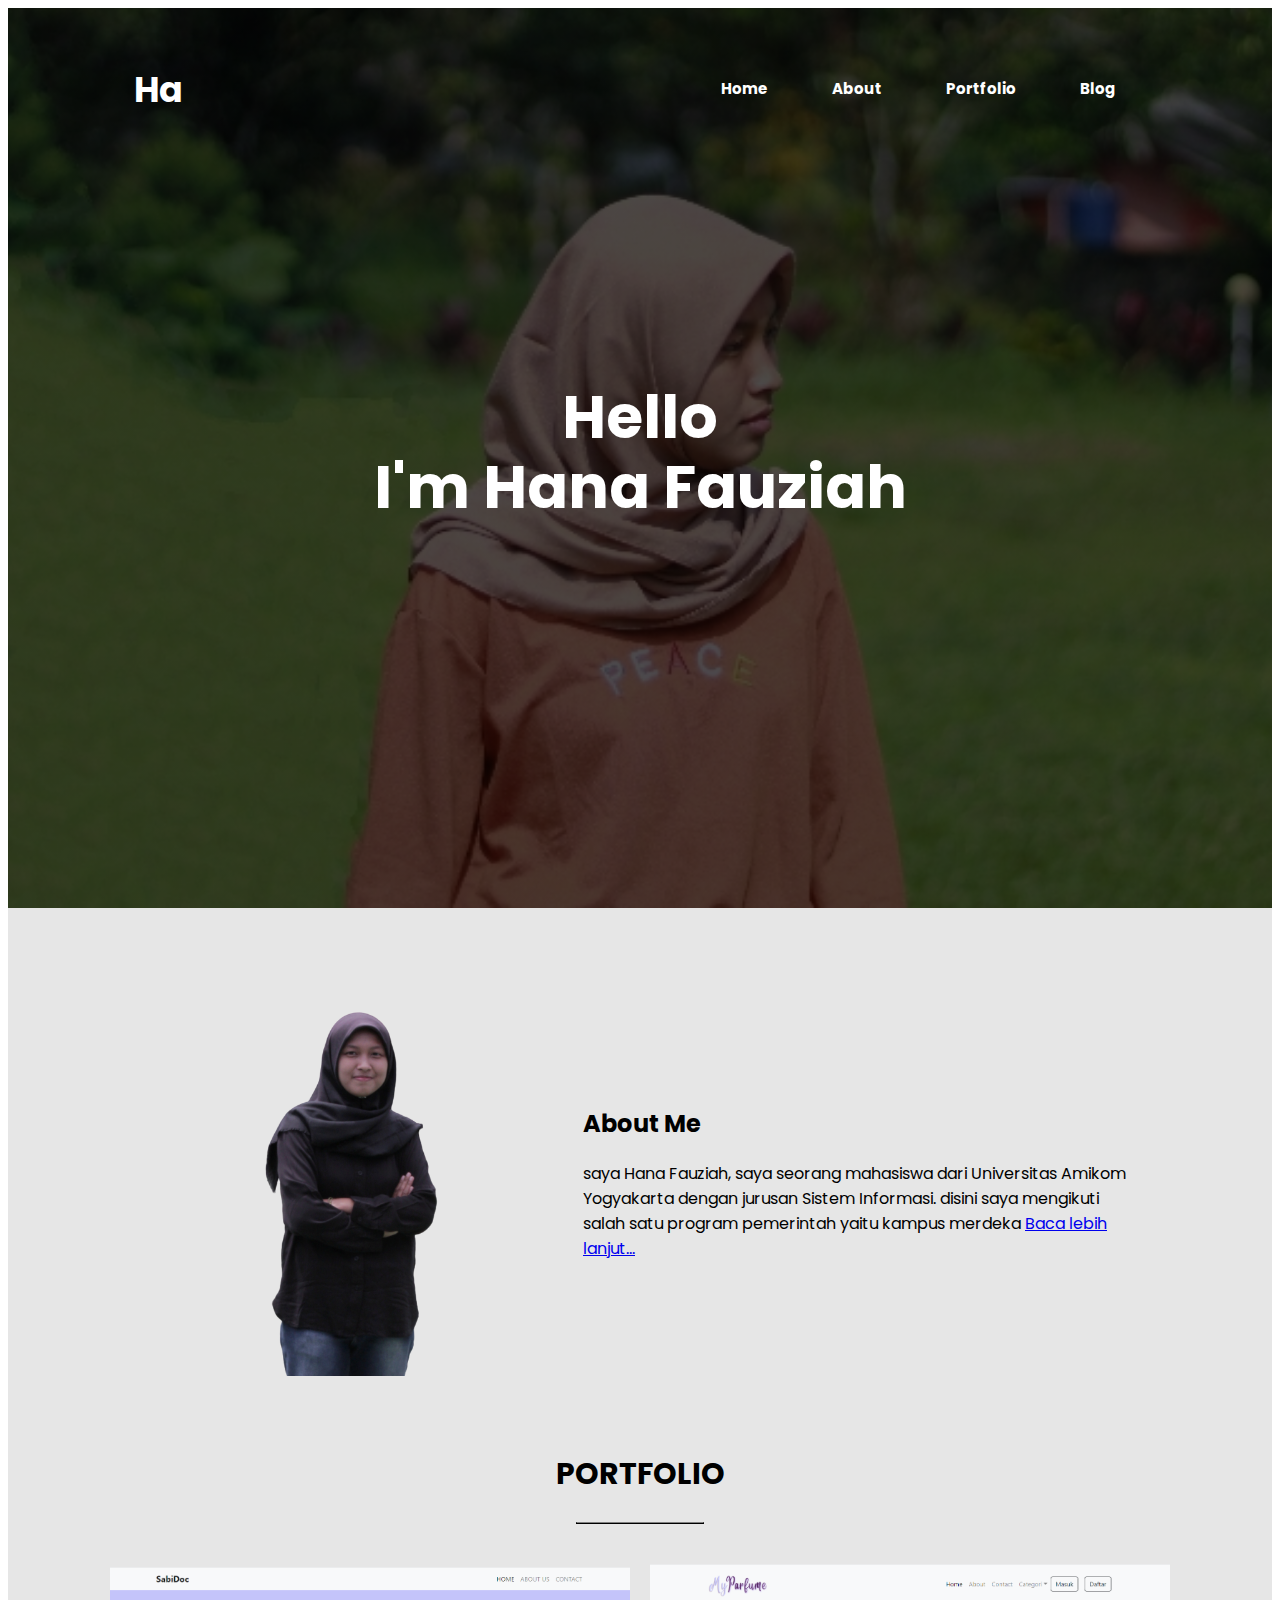
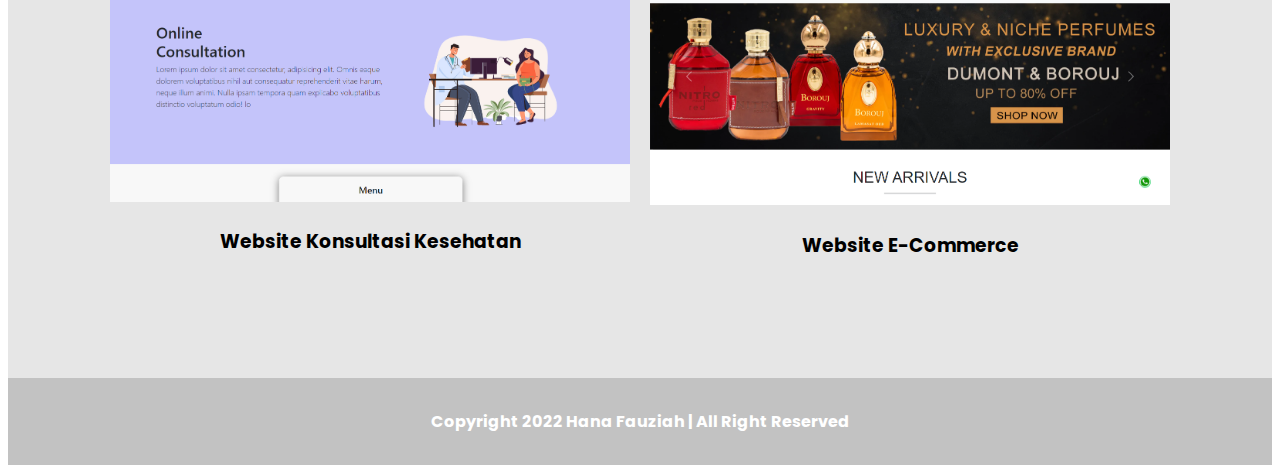
<file: index.html>
<!DOCTYPE html>
<html lang="en">
  <head>
    <meta charset="UTF-8" />
    <meta http-equiv="X-UA-Compatible" content="IE=edge" />
    <meta name="viewport" content="width=device-width, initial-scale=1.0" />
    <title>Hana Fau</title>
    <link rel="stylesheet" href="style.css" />
    <link href="https://fonts.googleapis.com/css?family=Poppins" rel="stylesheet" />
  </head>
  <body>
    <div class="navbar" id="navbar">
      <div class="sub-navbar">
        <h2>Ha</h2>
        <ul>
          <a href="#navbar"><li>Home</li></a>
          <a href="#about"><li>About</li></a>
          <a href="#portfolio"><li>Portfolio</li></a>
          <a href="blog.html"><li>Blog</li></a>
        </ul>
      </div>
      <div class="teks">
        <h1>Hello<br />I'm Hana Fauziah</h1>
      </div>
    </div>

    <section class="about" id="about">
      <div class="main-about">
        <img width="250px" src="../img/foto2.png" />
        <div class="about-teks">
          <h2>About Me</h2>
          <p>saya Hana Fauziah, saya seorang mahasiswa dari Universitas Amikom Yogyakarta dengan jurusan Sistem Informasi. disini saya mengikuti salah satu program pemerintah yaitu kampus merdeka <a href="about.html">Baca lebih lanjut...</a> </p>
        </div>
      </div>
    </div>

    <section class="portfolio" id="portfolio">
      <h2>PORTFOLIO</h2><hr width="10%" color="black" style="border-top: 1px solid;">
      <div class="porto-container">
        <div class="box">
          <div class="box-img">
            <img src="../img/p1.png" alt="">
          </div>
          <h3> <a href="portfolio1.html">Website Konsultasi Kesehatan</a> </h3>
        </div>
        <div class="box">
          <div class="box-img">
            <img src="../img/p2.png" alt="">
          </div>
          <h3> <a href="portfolio2.html">Website E-Commerce</a> </h3>
        </div>
      </div>
    </section>

    <footer>
      <b><p>Copyright 2022 Hana Fauziah | All Right Reserved</p></b>
    </footer>

  </body>

</html>
</file>
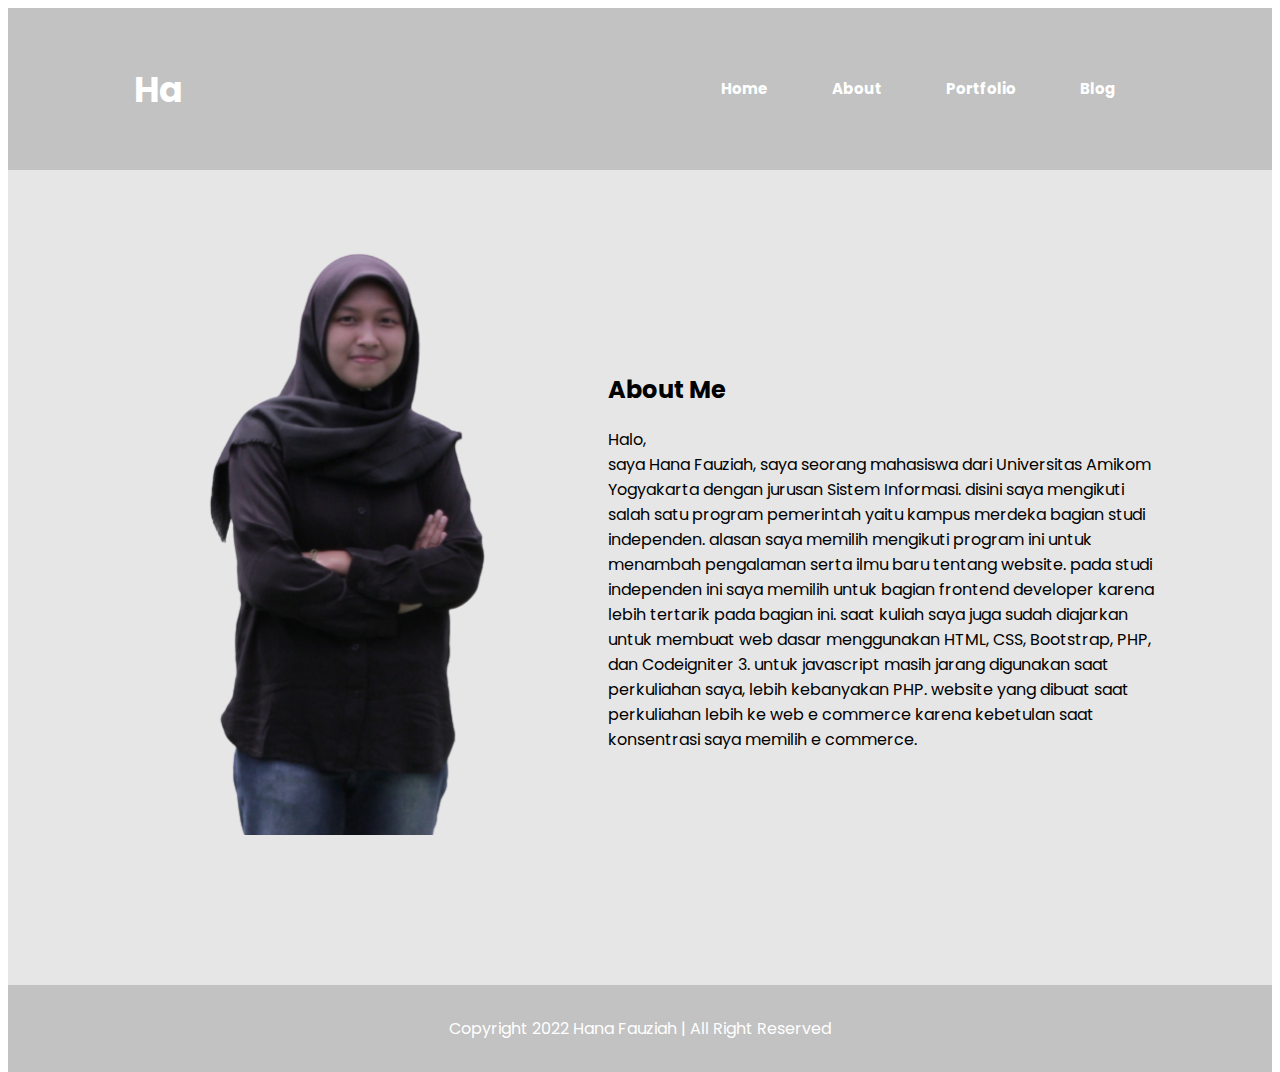
<file: about.html>
<!DOCTYPE html>
<html lang="en">
  <head>
    <meta charset="UTF-8" />
    <meta http-equiv="X-UA-Compatible" content="IE=edge" />
    <meta name="viewport" content="width=device-width, initial-scale=1.0" />
    <title>Hana Fau</title>
    <link rel="stylesheet" href="style-about.css" />
    <link href="https://fonts.googleapis.com/css?family=Poppins" rel="stylesheet" />
  </head>
  <body>
    <div class="navbar" id="navbar">
      <div class="sub-navbar">
        <h2>Ha</h2>
        <ul>
          <a href="index.html"><li>Home</li></a>
          <a href="about.html"><li>About</li></a>
          <a href="#portfolio"><li>Portfolio</li></a>
          <a href="blog.html"><li>Blog</li></a>
        </ul>
      </div>
    </div>

    <section class="about" id="about">
        <div class="main-about">
          <img src="../img/foto2.png" />
          <div class="about-teks">
            <h2>About Me</h2>
            <P>Halo, <br> saya Hana Fauziah, saya seorang mahasiswa dari Universitas Amikom Yogyakarta dengan jurusan Sistem Informasi. disini saya mengikuti salah satu program pemerintah yaitu kampus merdeka bagian studi independen. alasan saya memilih mengikuti program ini untuk menambah pengalaman serta ilmu baru tentang website. pada studi independen ini saya memilih untuk bagian frontend developer karena lebih tertarik pada bagian ini. saat kuliah saya juga sudah diajarkan untuk membuat web dasar menggunakan HTML, CSS, Bootstrap, PHP, dan Codeigniter 3. untuk javascript masih jarang digunakan saat perkuliahan saya, lebih kebanyakan PHP. website yang dibuat saat perkuliahan lebih ke web e commerce karena kebetulan saat konsentrasi saya memilih e commerce.</P>
            
          </div>
        </div>
      </div>

    <footer>
      <p>Copyright 2022 Hana Fauziah | All Right Reserved</p>
    </footer>
  </body>
</html>
</file>
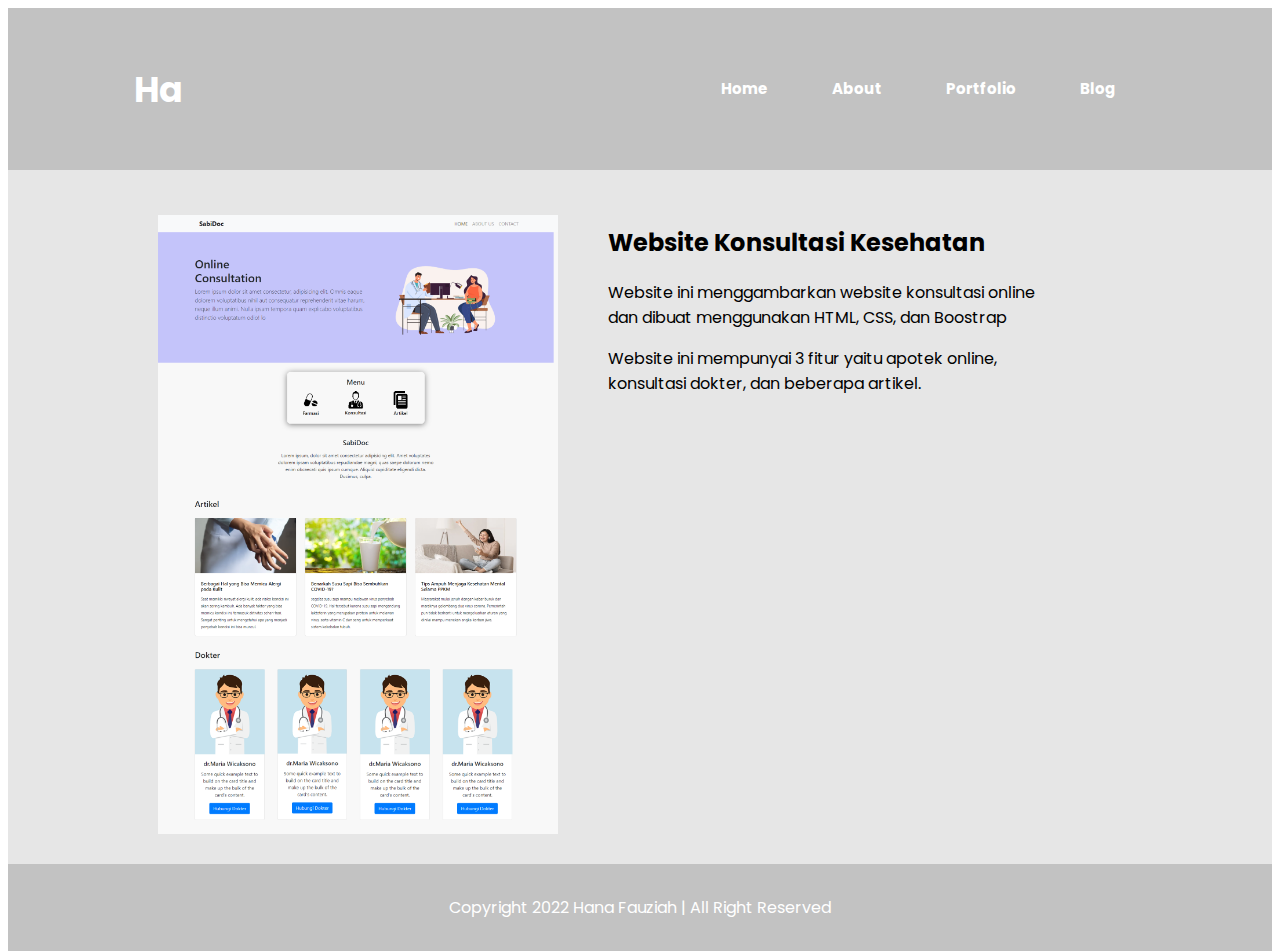
<file: portfolio1.html>
<!DOCTYPE html>
<html lang="en">
  <head>
    <meta charset="UTF-8" />
    <meta http-equiv="X-UA-Compatible" content="IE=edge" />
    <meta name="viewport" content="width=device-width, initial-scale=1.0" />
    <title>Hana Fau</title>
    <link rel="stylesheet" href="style-port.css" />
    <link href="https://fonts.googleapis.com/css?family=Poppins" rel="stylesheet" />
  </head>
  <body>
    <div class="navbar" id="navbar">
      <div class="sub-navbar">
        <h2>Ha</h2>
        <ul>
          <a href="index.html"><li>Home</li></a>
          <a href="about.html"><li>About</li></a>
          <a href="#portfolio"><li>Portfolio</li></a>
          <a href="blog.html"><li>Blog</li></a>
        </ul>
      </div>
    </div>

    <section class="about" id="about">
        
        <div class="main-about">
          <img src="../img/port1.png" />
          <div class="about-teks">
            <h2>Website Konsultasi Kesehatan</h2>
            <p>Website ini menggambarkan website konsultasi online dan dibuat menggunakan HTML, CSS, dan Boostrap</p>
            <p>Website ini mempunyai 3 fitur yaitu apotek online, konsultasi dokter, dan beberapa artikel.</p>
            </div>
        </div>
      </div>

    <footer>
      <p>Copyright 2022 Hana Fauziah | All Right Reserved</p>
    </footer>
  </body>
</html>
</file>
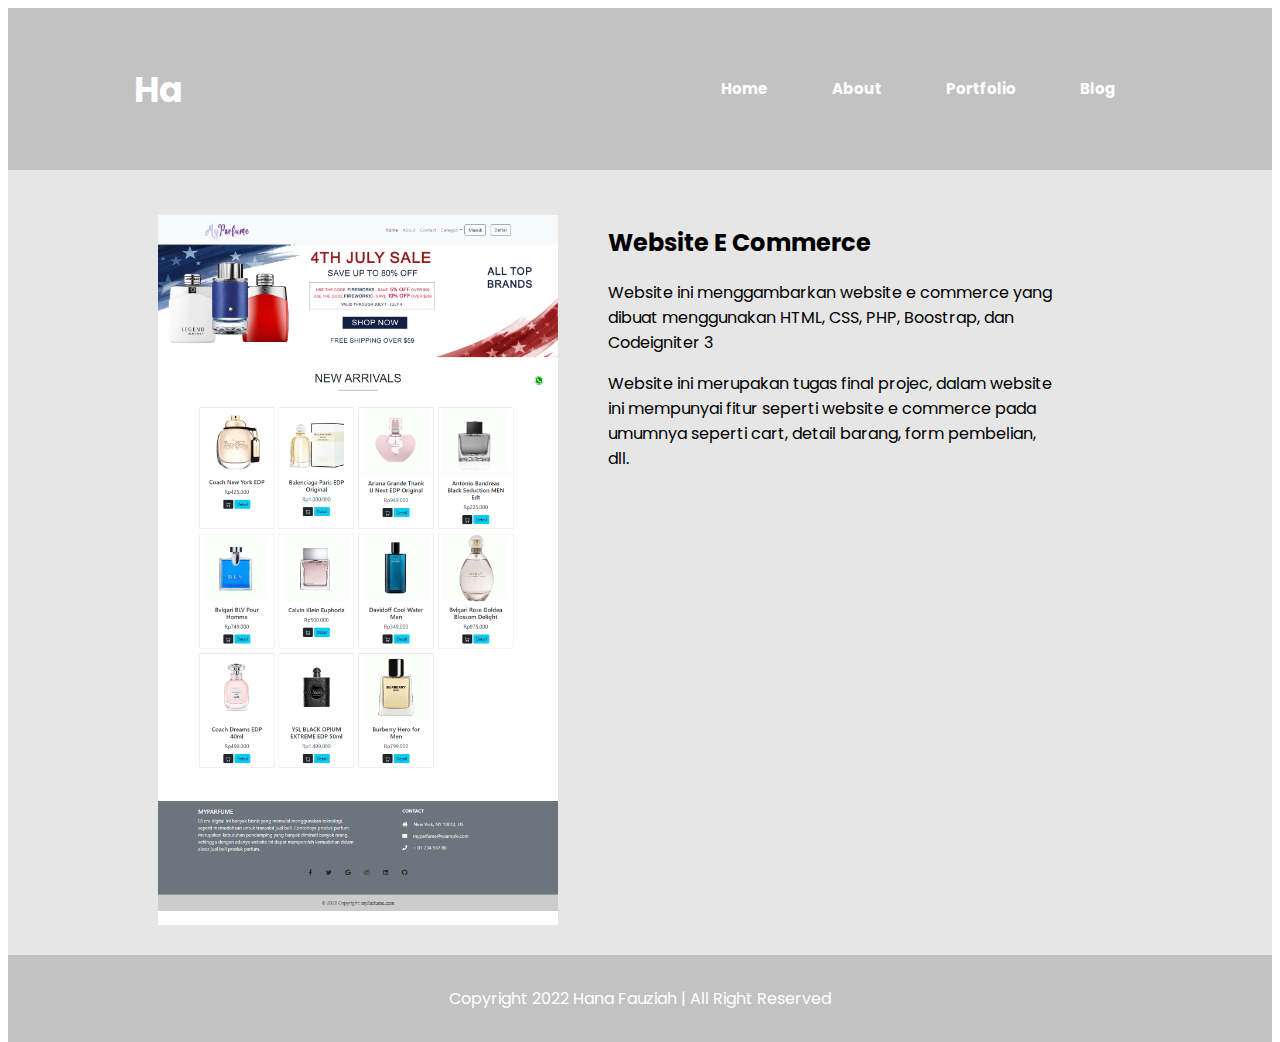
<file: portfolio2.html>
<!DOCTYPE html>
<html lang="en">
  <head>
    <meta charset="UTF-8" />
    <meta http-equiv="X-UA-Compatible" content="IE=edge" />
    <meta name="viewport" content="width=device-width, initial-scale=1.0" />
    <title>Hana Fau</title>
    <link rel="stylesheet" href="style-port.css" />
    <link href="https://fonts.googleapis.com/css?family=Poppins" rel="stylesheet" />
  </head>
  <body>
    <div class="navbar" id="navbar">
      <div class="sub-navbar">
        <h2>Ha</h2>
        <ul>
          <a href="index.html"><li>Home</li></a>
          <a href="about.html"><li>About</li></a>
          <a href="#portfolio"><li>Portfolio</li></a>
          <a href="blog.html"><li>Blog</li></a>
        </ul>
      </div>
    </div>

    <section class="about" id="about">
        <div class="main-about">
          <img src="../img/port2.png" />
          <div class="about-teks">
            <h2>Website E Commerce</h2>
            <p>Website ini menggambarkan website e commerce yang dibuat menggunakan HTML, CSS, PHP, Boostrap, dan Codeigniter 3</p>
            <p>Website ini merupakan tugas final projec, dalam website ini mempunyai fitur seperti website e commerce pada umumnya seperti cart, detail barang, form pembelian, dll.</p>
            </div>
        </div>
      </div>

    <footer>
      <p>Copyright 2022 Hana Fauziah | All Right Reserved</p>
    </footer>
  </body>
</html>
</file>
<file: style.css>
* {
  font-family: "Poppins";
}

.navbar {
  height: 100vh;
  width: 100%;
  background-image: linear-gradient(rgba(0, 0, 0, 0.7), rgba(0, 0, 0, 0.7)), url("../img/BG.jpg");
  background-size: cover;
  background-position: center;
}

.sub-navbar {
  height: 18vh;
  width: 80%;
  margin: auto;
  display: flex;
  align-items: center;
  justify-content: space-between;
}

.sub-navbar h2 {
  color: white;
  font-size: 35px;
}

.sub-navbar ul li {
  display: inline-block;
  list-style-type: none;
  padding: 10px 30px;
}

.sub-navbar ul a {
  color: white;
  text-decoration: none;
  font-size: 15px;
  font-weight: bold;
}

.sub-navbar ul li::after {
  content: "";
  display: block;
  width: 0%;
  height: 2px;
  background-color: white;
  margin: auto;
  transition: 0.4s;
}

.sub-navbar ul li:hover::after {
  width: 100%;
}

.teks {
  position: absolute;
  left: 50%;
  top: 50%;
  transform: translate(-50%, -50%);
  text-align: center;
}

.teks h1 {
  color: white;
  font-size: 60px;
  margin-bottom: 35px;
  line-height: 70px;
}

.about {
  width: 100%;
  padding: 80px 0px;
  background-color: rgb(230, 230, 230);
}

.-main-about img {
  height: auto;
  width: 250px;
}

.about-teks {
  width: 550px;
  padding-left: 100px;
}

.main-about {
  width: 1000px;
  max-width: 95%;
  margin-left: 225px;
  display: flex;
  align-items: center;
}

.portfolio {
  padding-bottom: 100px;
}

.portfolio h2 {
  text-align: center;
  font-size: 30px;
  padding-top: 50px;
}

.porto-container {
  display: grid;
  grid-template-columns: repeat(auto-fit, minmax(220px, auto));
  grid-gap: 1rem;
  align-items: center;
  padding-left: 100px;
  padding-right: 100px;
}

.box {
  position: relative;
  margin-top: 2rem;
  height: auto;
  display: flex;
  flex-direction: column;
  align-items: center;
  justify-content: center;
}

.box-img img {
  height: auto;
  width: 520px;
}

.box a {
  text-decoration: none;
  color: black;
}

footer {
  background-color: rgb(194, 194, 194);
  text-align: center;
  padding: 15px;
  margin-bottom: -100px;
  color: white;
}
</file>
<file: style-about.css>
* {
  box-sizing: border-box;
  font-family: "Poppins";
}

.navbar {
  background-color: rgb(194, 194, 194);
}

.sub-navbar {
  height: 18vh;
  width: 80%;
  margin: auto;
  display: flex;
  align-items: center;
  justify-content: space-between;
}

.sub-navbar h2 {
  color: white;
  font-size: 35px;
}

.sub-navbar ul li {
  display: inline-block;
  list-style-type: none;
  padding: 10px 30px;
}

.sub-navbar ul a {
  color: white;
  text-decoration: none;
  font-size: 15px;
  font-weight: bold;
}

.sub-navbar ul li::after {
  content: "";
  display: block;
  width: 0%;
  height: 2px;
  background-color: white;
  margin: auto;
  transition: 0.4s;
}

.sub-navbar ul li:hover::after {
  width: 100%;
}

.about {
  width: 100%;
  padding: 45px 0px;
  background-color: rgb(230, 230, 230);
}

.about img {
  height: auto;
  width: 400px;
  padding-bottom: 150px;
}

.about-teks {
  width: 550px;
  margin-top: -80px;
  margin-left: 50px;
}

.main-about {
  width: 1000px;
  max-width: 95%;
  margin-left: 150px;
  display: flex;
  align-items: center;
}

footer {
  background-color: rgb(194, 194, 194);
  text-align: center;
  padding: 15px;
  margin-bottom: -100px;
  color: white;
}
</file>
<file: style-port.css>
* {
  box-sizing: border-box;
  font-family: "Poppins";
}

.navbar {
  background-color: rgb(194, 194, 194);
}

.sub-navbar {
  height: 18vh;
  width: 80%;
  margin: auto;
  display: flex;
  align-items: center;
  justify-content: space-between;
}

.sub-navbar h2 {
  color: white;
  font-size: 35px;
}

.sub-navbar ul li {
  display: inline-block;
  list-style-type: none;
  padding: 10px 30px;
}

.sub-navbar ul a {
  color: white;
  text-decoration: none;
  font-size: 15px;
  font-weight: bold;
}

.sub-navbar ul li::after {
  content: "";
  display: block;
  width: 0%;
  height: 2px;
  background-color: white;
  margin: auto;
  transition: 0.4s;
}

.sub-navbar ul li:hover::after {
  width: 100%;
}

.about {
  width: 100%;
  padding: 45px 0px;
  background-color: rgb(230, 230, 230);
}

.about img {
  height: auto;
  width: 400px;
  padding-bottom: 30px;
}

.about-teks {
  width: 550px;
  margin-top: -60px;
  margin-left: 50px;
  padding-top: 50px;
}

.main-about {
  width: 900px;
  max-width: 95%;
  margin-left: 150px;
  display: flex;
}

footer {
  background-color: rgb(194, 194, 194);
  text-align: center;
  padding: 15px;
  margin-bottom: -100px;
  color: white;
}
</file>
